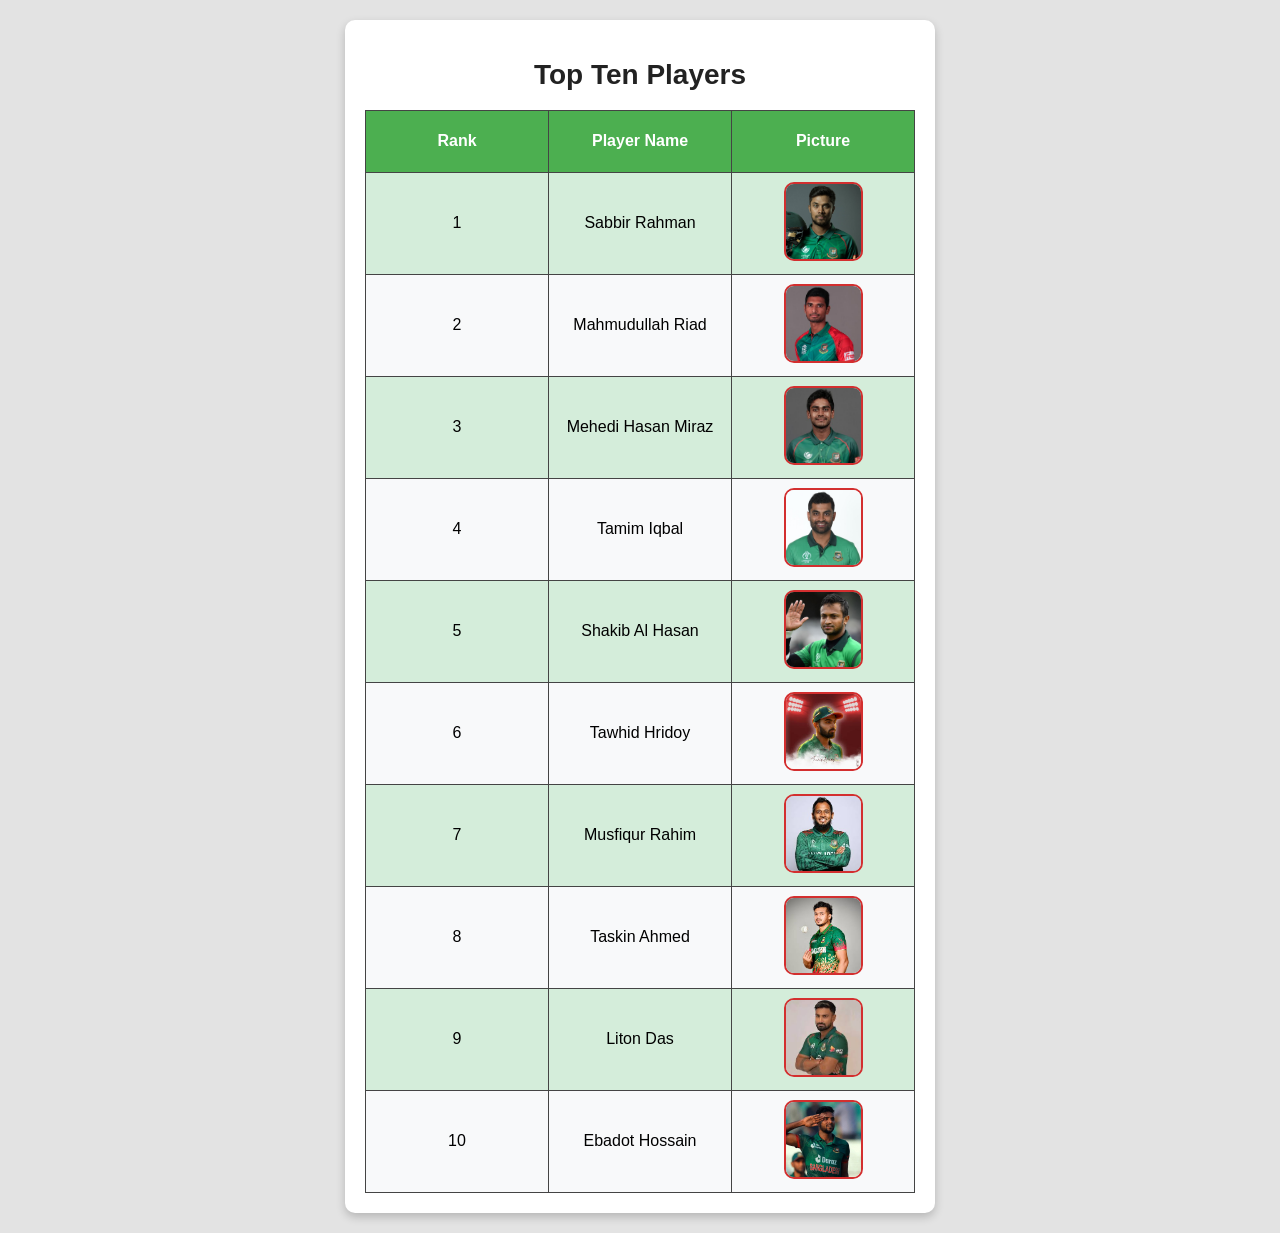
<file: Task3/index.html>
<!DOCTYPE html>
<html lang="en">
<head>
    <title>TABLE TO SHOW TOP 10 PLAYERS</title>
    <style>
        body {
            display: flex;
            justify-content: center;
            align-items: flex-start;
            min-height: 100vh;
            background-color: #e3e3e3;
            margin: 0;
            font-family: 'Poppins', sans-serif;
            padding: 20px;
        }
        .container {
            text-align: center;
            background: #ffffff;
            padding: 20px;
            border-radius: 10px;
            box-shadow: 0 4px 10px rgba(0, 0, 0, 0.2);
        }
        h1 {
            color: #222;
            font-size: 28px;
        }
        table {
            border: 1px solid #444;
            border-collapse: collapse;
            width: 550px;
            text-align: center;
            margin: auto;
            font-size: 16px;
        }
        th, td {
            border: 1px solid #444;
            width: 110px;
            height: 85px;
            padding: 8px;
        }
        th {
            height: 45px;
            background-color: #4CAF50;
            color: white;
            font-weight: bold;
        }
        tr:nth-child(odd) {
            background-color: #d4edda;
        }
        tr:nth-child(even) {
            background-color: #f8f9fa;
        }
        img {
            width: 75px;
            height: 75px;
            object-fit: cover;
            border-radius: 10px;
            border: 2px solid #D32F2F;
        }
    </style>
</head>
<body>
    <div class="container">
        <h1>Top Ten Players</h1>
        <table>
            <thead>
                <tr>
                    <th>Rank</th>
                    <th>Player Name</th>
                    <th>Picture</th>
                </tr>
            </thead>
            <tbody>
                <tr><td>1</td><td>Sabbir Rahman</td><td><img src="assets/player1.jpg" alt="Player 1"></td></tr>
                <tr><td>2</td><td>Mahmudullah Riad</td><td><img src="assets/player2.jpg" alt="Player 2"></td></tr>
                <tr><td>3</td><td>Mehedi Hasan Miraz</td><td><img src="assets/player3.jpg" alt="Player 3"></td></tr>
                <tr><td>4</td><td>Tamim Iqbal</td><td><img src="assets/player4.jpg" alt="Player 4"></td></tr>
                <tr><td>5</td><td>Shakib Al Hasan</td><td><img src="assets/player5.jpg" alt="Player 5"></td></tr>
                <tr><td>6</td><td>Tawhid Hridoy</td><td><img src="assets/player6.jpg" alt="Player 6"></td></tr>
                <tr><td>7</td><td>Musfiqur Rahim</td><td><img src="assets/player7.jpg" alt="Player 7"></td></tr>
                <tr><td>8</td><td>Taskin Ahmed</td><td><img src="assets/player8.jpg" alt="Player 8"></td></tr>
                <tr><td>9</td><td>Liton Das</td><td><img src="assets/player9.jpg" alt="Player 9"></td></tr>
                <tr><td>10</td><td>Ebadot Hossain</td><td><img src="assets/player10.jpg" alt="Player 10"></td></tr>
            </tbody>
        </table>
    </div>
</body>
</html>
</file>
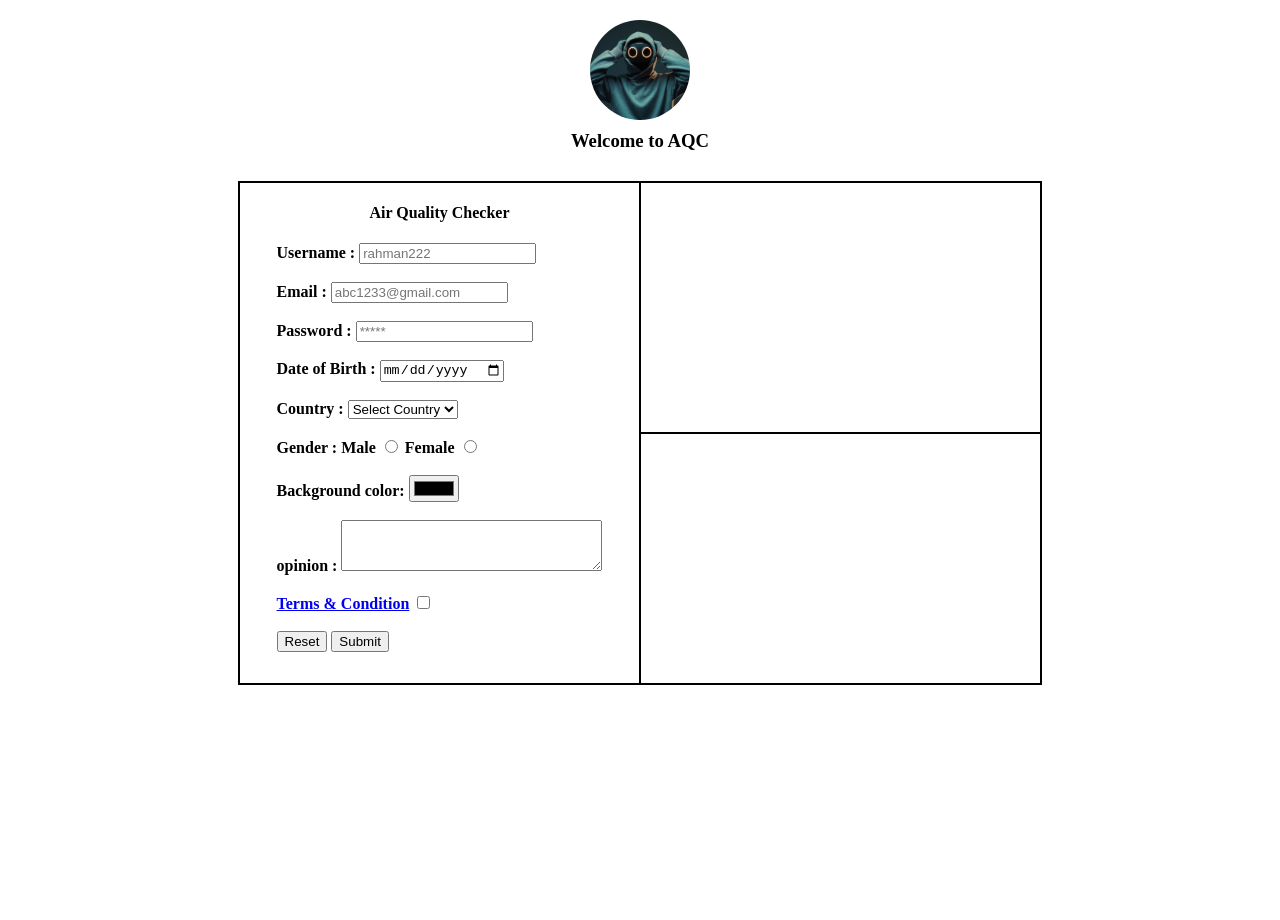
<file: css.html>
<!DOCTYPE html>
<html lang="en">
<head>
    <title> Task 2</title>
    <link rel="stylesheet" href="styles.css">
</head>
<body>
    <img src="1.jpg" alt="Application Logo" class="imgLogo">
    <h3>Welcome to AQC</h3>
    <div class="container">
        <div class="left">
            <h4>Air Quality Checker</h4>
            <form id="myForm" onsubmit="return validateForm()">

                <label>Username : </label>
                <input type="text" id="uName" placeholder="rahman222" minlength="6">
                <span id="userMsg" class="error"></span>
                 
                <br><br>
                <label>Email : </label>
                <input type="email" id="uEmail" placeholder="abc1233@gmail.com" minlength="8">
                <span id="emailMsg" class="error"></span>
                <br><br>

                <label>Password : </label>
                <input type="password" id="uPass" placeholder="*****" minlength="8">
                <span id="passMsg" class="error"></span>
                <br><br>

                <label>Date of Birth : </label>
                <input type="date" id="uDOB" placeholder="DD/MM/YYYY">
                <span id="dobMsg" class="error"></span>
                <br><br>

                <label>Country : </label>
                <select id="uCountry">
                    <option value="">Select Country</option>
                    <option value="USA">USA</option>
                    <option value="UK">UK</option>
                    <option value="Canada">Canada</option>
                    <option value="Australia">Australia</option>
                </select>
                <span id="countryMsg" class="error"></span>

                <br><br>
                <label>Gender : </label>
                <label for="male">Male</label>
                <input type="radio" id="uMale" name="gender" value="Male">
                <label for="female">Female</label>
                <input type="radio" id="uFemale" name="gender" value="Female">
                <span id="genderMsg" class="error"></span>
                <br><br>

                <label>Background color:</label>
                <input type="color" id="uColor">
                <br><br>

                <label>opinion : </label>
                <textarea rows="3px" cols="30px" id="uTxtarea"></textarea>
                <br><br>

                <a href="https://www.iqair.com/bangladesh/" target="_blank"><label>Terms & Condition</label></a>
                <input type="checkbox" id="termsCheck">
                <span id="termsMsg" class="error"></span>
                <br><br>

                <input type="reset" id="uReset">
                <input type="submit" id="uSubmit">
            </form>
        </div>
        <div class="right">
            <div class="top"></div>
            <div class="bottom"></div>
        </div>
    </div>

    <script>
        
        document.addEventListener('DOMContentLoaded', function() {
            const countries = ['USA', 'UK', 'Canada', 'Australia', 'Bangladesh', 'India'];
            const countrySelect = document.getElementById('uCountry');
            
            countries.forEach(country => {
                const option = document.createElement('option');
                option.value = country;
                option.textContent = country;
                countrySelect.appendChild(option);
            });
        });

        function validateForm() {
            let isValid = true;
    
            
            let username = document.getElementById("uName").value.trim();
            let userMsg = document.getElementById("userMsg");
            if (username === "" || username.length < 6) {
                userMsg.innerHTML = "Username must be at least 6 characters.";
                isValid = false;
            } else if (!/^[a-zA-Z0-9]+$/.test(username)) {
                userMsg.innerHTML = "Username must be alphanumeric.";
                isValid = false;
            } else {
                userMsg.innerHTML = "";
            }
    
            
            let email = document.getElementById("uEmail").value.trim();
            let emailMsg = document.getElementById("emailMsg");
            if (email === "" || email.length < 8) {
                emailMsg.innerHTML = "Email must be at least 8 characters.";
                isValid = false;
            } else if (!/^\S+@\S+\.\S+$/.test(email)) {
                emailMsg.innerHTML = "Invalid email format.";
                isValid = false;
            } else {
                emailMsg.innerHTML = "";
            }
    
            
            let password = document.getElementById("uPass").value;
            let passMsg = document.getElementById("passMsg");
            if (password.length < 8) {
                passMsg.innerHTML = "Password must be at least 8 characters.";
                isValid = false;
            } else {
                passMsg.innerHTML = "";
            }
            
            
            let dob = document.getElementById("uDOB").value;
            let dobMsg = document.getElementById("dobMsg");
            if (!dob) {
                dobMsg.innerHTML = "Please select your date of birth.";
                isValid = false;
            } else {
                dobMsg.innerHTML = "";
            }
            
           
            let country = document.getElementById("uCountry").value;
            let countryMsg = document.getElementById("countryMsg");
            if (!country) {
                countryMsg.innerHTML = "Please select a country.";
                isValid = false;
            } else {
                countryMsg.innerHTML = "";
            }
            
           
            let gender = document.querySelector('input[name="gender"]:checked');
            let genderMsg = document.getElementById("genderMsg");
            if (!gender) {
                genderMsg.innerHTML = "Please select your gender.";
                isValid = false;
            } else {
                genderMsg.innerHTML = "";
            }
            
            
            let termsChecked = document.getElementById("termsCheck").checked;
            let termsMsg = document.getElementById("termsMsg");
            if (!termsChecked) {
                termsMsg.innerHTML = "You must accept the terms and conditions.";
                isValid = false;
            } else {
                termsMsg.innerHTML = "";
            }
    
            if (isValid) {
                let color = document.getElementById("uColor").value;
                document.body.style.backgroundColor = color;
                
                
                alert("Form submitted successfully!");
                return true;
            } else {
                return false; 
            }
        }
    </script>
</body>
</html>
</file>
<file: styles.css>
body {
    display: flex;
    flex-direction: column; 
    justify-content: start; 
    align-items: center; 
    height: 100vh; 
    margin: 0;
    padding-top: 20px; 
    background-color: solid white; 
}
.imgLogo {
    width: 100px;
    height: 100px;
    border-radius: 50%;
    object-fit: cover;
}
h3 {
    text-align: center;
    margin-top: 10px; 
}
.container {
    display: flex;
    width: 800px; 
    height: 500px;
    margin-top: 10px;
    border: 2px solid black; 
    background-color: white;
}
.left {
    width: 50%;
    background-color: white;
    display: flex;
    flex-direction: column;
    justify-content: flex-start;
    align-items: center;
    font-weight: bold;
    border-right: 2px solid black; 
}
.right {
    width: 50%;
    display: flex;
    flex-direction: column;
}
.top {
    height: 50%;
    background-color: white;
    display: flex;
    justify-content: center;
    align-items: center;
    font-weight: bold;
    border-bottom: 2px solid black; 
}
.bottom {
    height: 50%;
    background-color: white;
    display: flex;
    justify-content: center;
    align-items: center;
    font-weight: bold;
}
</file>
